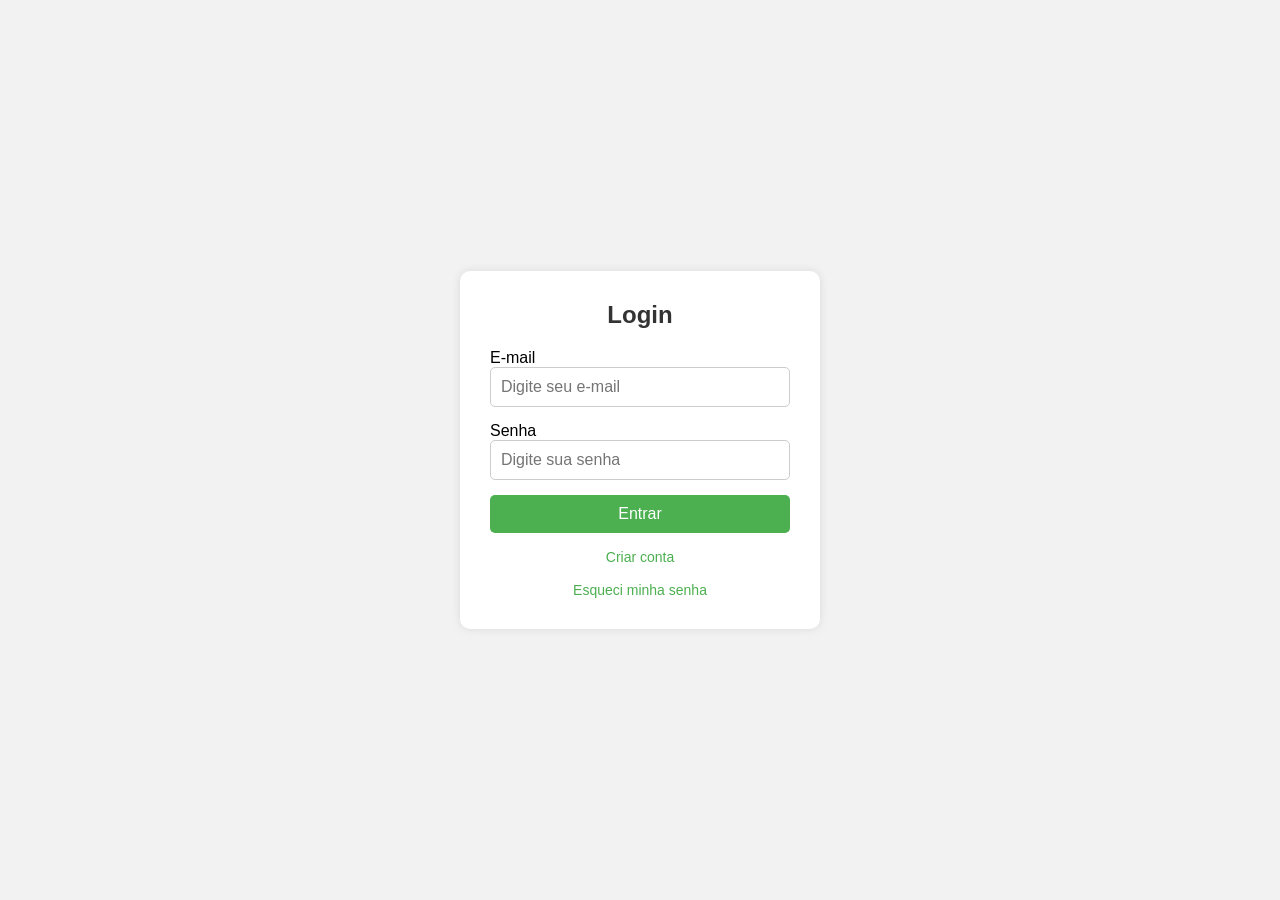
<file: index.html>
<!DOCTYPE html>
<html lang="en">
<head>
  <meta charset="UTF-8">
  <meta name="viewport" content="width=device-width, initial-scale=1.0">
  <link rel="stylesheet" href="style.css">
  <title>Pagina de Login</title>
  <script src="script.js" defer></script>
</head>
<body>
  <div class="login-container">
    <h1>Login</h1>
    <form action="#" method="post">
      <label for="email">E-mail</label>
      <input type="text" id="email" name="email" placeholder="Digite seu e-mail">

      <label for="password">Senha</label>
      <input type="password" id="password" placeholder="Digite sua senha">

      <button type="submit">Entrar</button>
    </form>
    <p><a href="cadastro.html">Criar conta</a></p>
    <p><a href="#">Esqueci minha senha</a></p>
  </div>
</body>
</html>
</file>
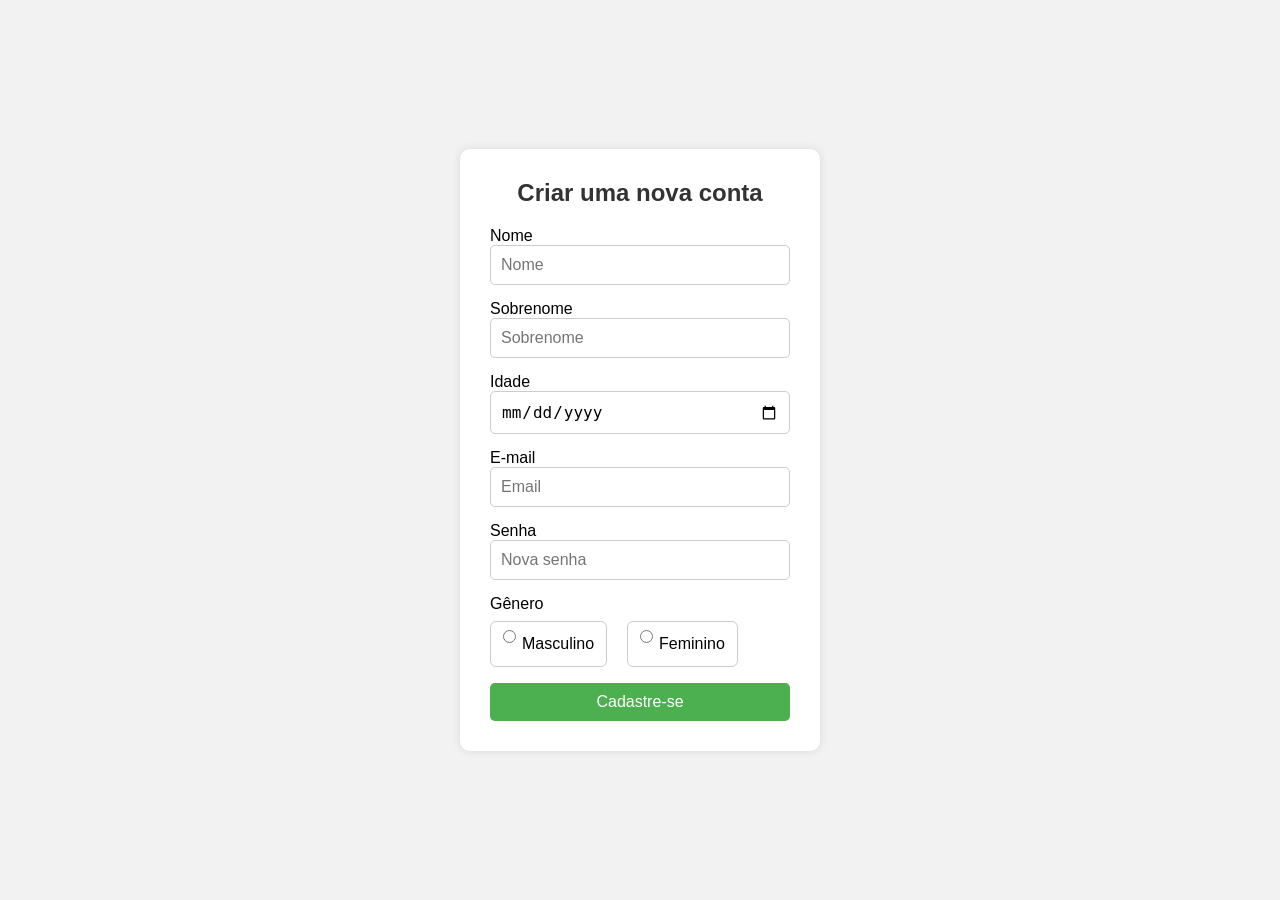
<file: cadastro.html>
<!DOCTYPE html>
<html lang="en">
<head>
  <meta charset="UTF-8">
  <meta name="viewport" content="width=device-width, initial-scale=1.0">
  <link rel="stylesheet" href="style.css">
  <title>Criar uma nova conta</title>
  <script src="script.js" defer></script>
</head>
<body>
  <div class="register-container">
    <h1>Criar uma nova conta</h1>
    <form action="#" method="post">
      <label for="name">Nome</label>
      <input type="text" id="name" name="name" placeholder="Nome">
      <label for="surname">Sobrenome</label>
      <input type="text" id="surname" name="surname" placeholder="Sobrenome">
      <label for="date">Idade</label>
      <input type="date" id="date" name="date">
      <label for="email">E-mail</label>
      <input type="text" id="email" name="email" placeholder="Email">
      <label for="password">Senha</label>
      <input type="password" id="password" name="password" placeholder="Nova senha">
      <label>Gênero</label>
      <div class="gender-container">
        <label class="gender-option">
          <input type="radio" name="sex" value="1">
          Masculino
        </label>
        <label class="gender-option">
          <input type="radio" name="sex" value="2">
          Feminino
        </label>
      </div>
      <button type="submit">Cadastre-se</button>
    </form>
    </div>
</body>
</html>
</file>
<file: style.css>
* {
  margin: 0;
  padding: 0;
  box-sizing: 0;
}

body {
  height: 100vh; /* altura total da tela*/
  display: flex; /* Deixa o container flexivel*/
  align-items: center; /* Alinha verticalmente*/
  justify-content: center; /* Alinha orizontalemnte*/
  font-family: Arial, sans-serif; /* fonte*/
  background-color: #f2f2f2; /* Cor de fundo*/
}

.login-container {
  background-color: white;
  padding: 30px;
  border-radius: 10px;
  box-shadow: 0 0 10px rgba(0, 0, 0, 0.1);
  width: 300px;
}

.login-container form {
  display: flex;
  flex-direction: column;
}

.login-container input {
  padding: 10px;
  margin-bottom: 15px;
  border: 1px solid #ccc;
  border-radius: 5px;
  font-size: 16px;
}

.login-container button {
  padding: 10px;
  background-color: #4caf50;
  color: white;
  border: none;
  border-radius: 5px;
  font-size: 16px;
  cursor: pointer;
  transition: background-color 0.3s ease;
}

.login-container button:hover {
background-color: #45a049;
}

.login-container p {
  margin-top: 15px;
  text-align: center;
}

.login-container a {
  color: #4caf50;
  text-decoration: none;
  font-size: 14px;
}

.login-container a:hover {
  text-decoration: underline;
}

.login-container h1 {
  text-align: center;
  margin-bottom: 20px;
  font-size: 24px;
  color: #333;
} 

.warning{
  background-color: #ffe0e0;
  color: #b00020;
  font-size: 14px;
  padding: 6px 10px;
  border-radius: 5px;
  margin-bottom: 12px;
  display: block;
}

button:disabled {
  background-color: #ccc;
  cursor: not-allowed;
}

.register-container {
  background-color: white;
  padding: 30px;
  border-radius: 10px;
  box-shadow: 0 0 10px rgba(0, 0, 0, 0.1);
  width: 300px;
}

.register-container form {
  display: flex;
  flex-direction: column;
}

.register-container input {
  padding: 10px;
  margin-bottom: 15px;
  border: 1px solid #ccc;
  border-radius: 5px;
  font-size: 16px;
}

.register-container button {
  padding: 10px;
  background-color: #4caf50;
  color: white;
  border: none;
  border-radius: 5px;
  font-size: 16px;
  cursor: pointer;
  transition: background-color 0.3s ease;
}

.register-container button:hover {
  background-color: #45a049;
}

.register-container h1 {
  text-align: center;
  margin-bottom: 20px;
  font-size: 24px;
  color: #333;
} 

.gender-container {
  display: flex;
  gap: 20px;
  margin-top: 8px;
  margin-bottom: 16px;
}

.gender-option {
  border: 1px solid #ccc;
  padding: 8px 12px;
  border-radius: 6px;
  display: flex;
  align-items: center;
  gap: 6px;input[type="date"] {
    padding: 10px;
    border: 2px solid #ccc;
    border-radius: 8px;
    font-size: 16px;
    background-color: #f9f9f9;
    color: #333;
  }
  cursor: pointer;
  font-size: 16px;
  transition: border-color 0.2s;
}

.gender-option:hover {
  border-color: #45a049;
}

.gender-option input[type="radio"] {
  accent-color: #45a049;
}
</file>
